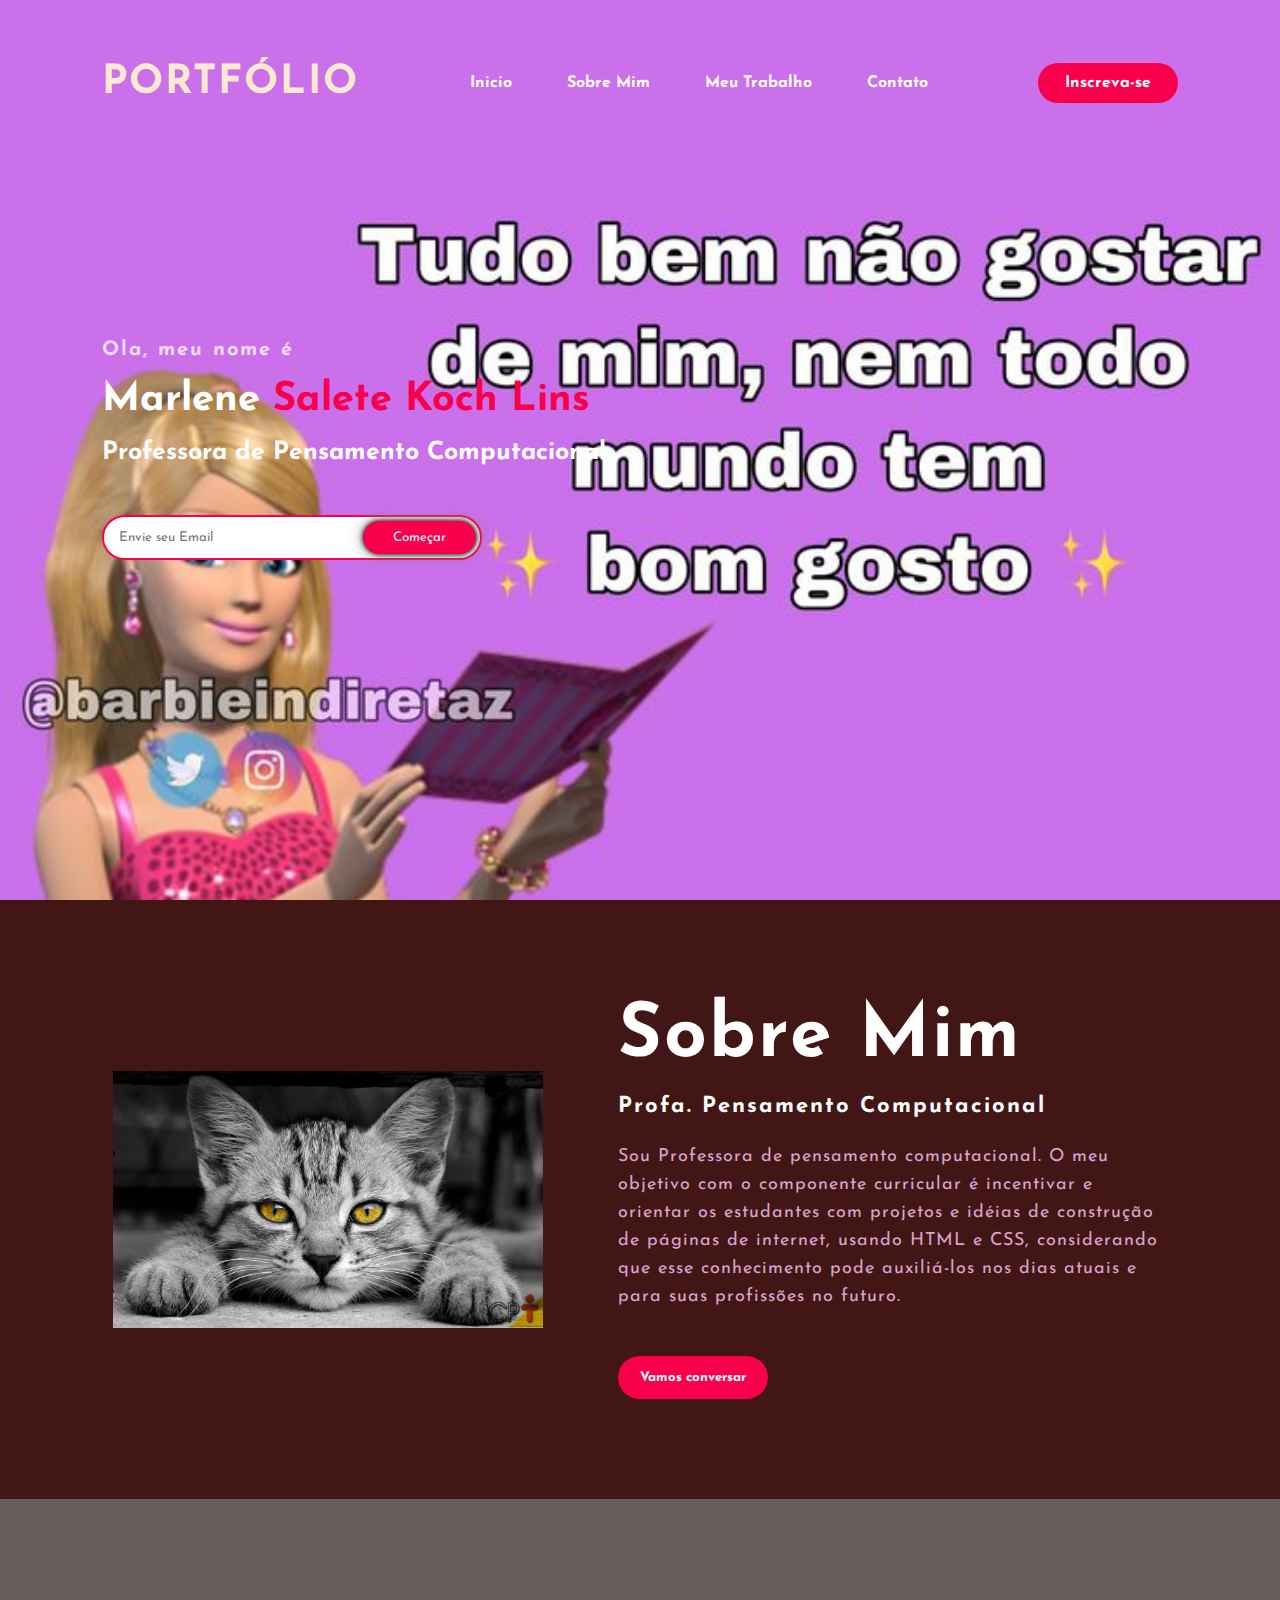
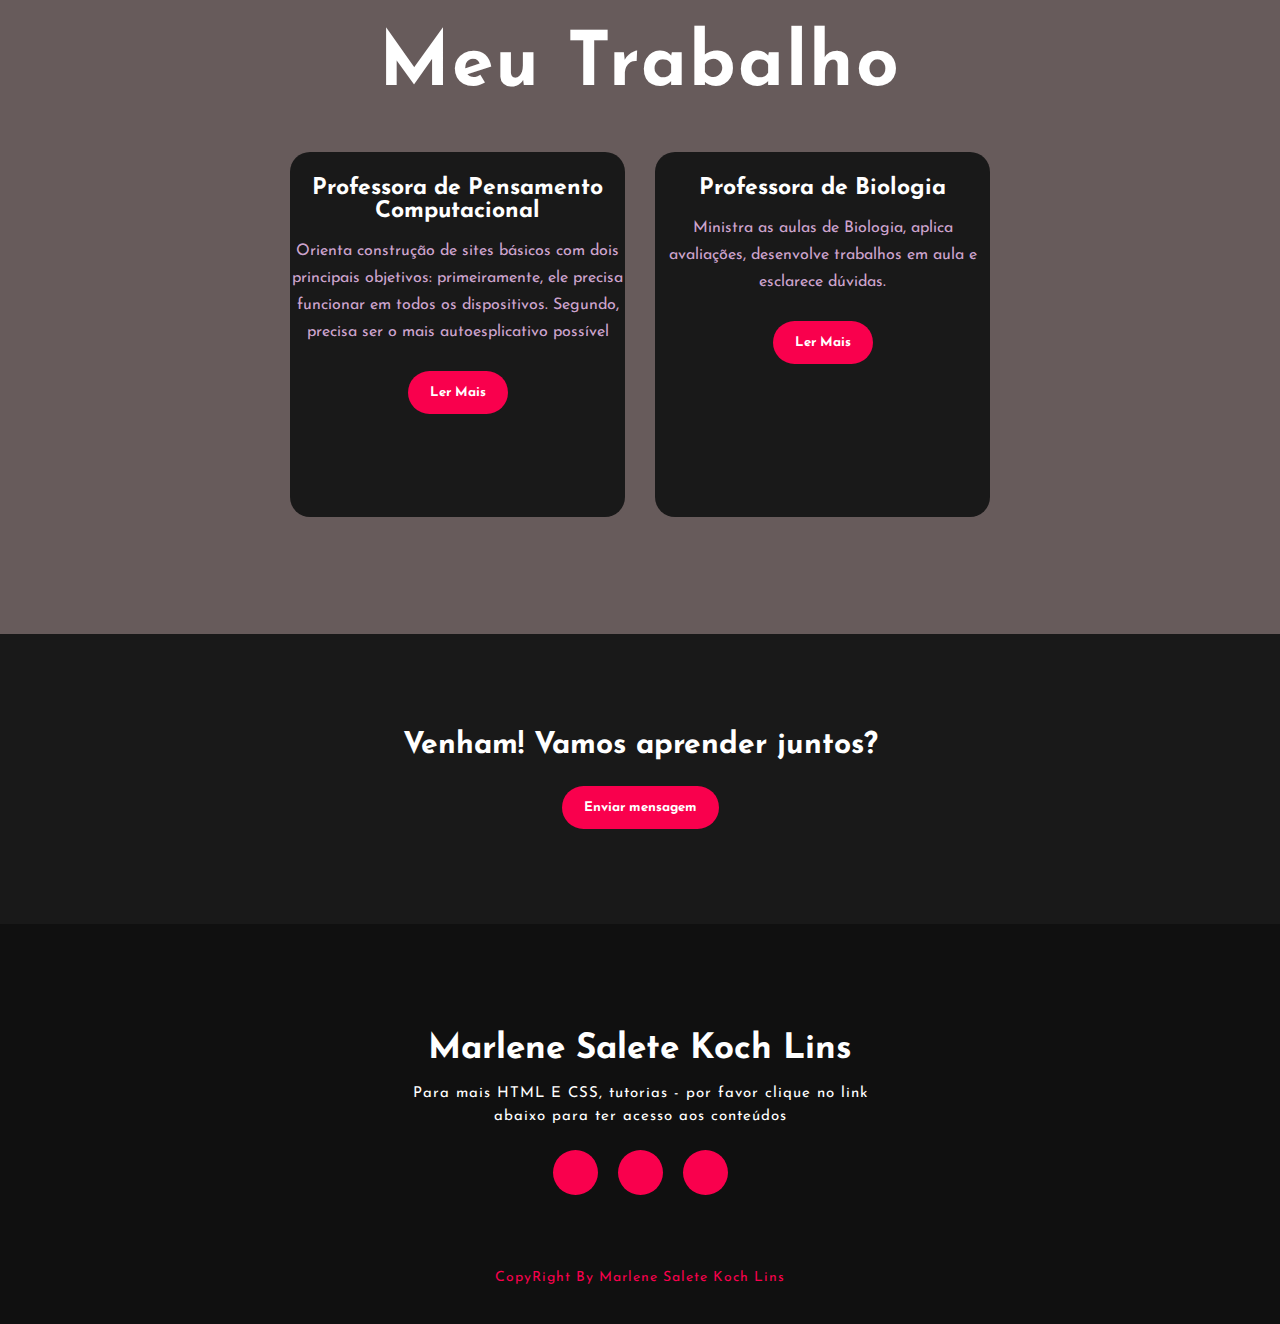
<file: index.html>
<DOCTYPE html>
    <html lang="en">
    <head>
        <meta charset="UTF-8">
        <meta http-equiv="X-UA-Compatible" content="IE=edge">
        <meta name="viewport" content="width=device-width, initial-scale=1.0">
        <link rel="stylesheet" href="style.css">
        <link rel="preconnect" href="https://fonts.gstatic.com">
        <link href="https://fonts.googleapis.com/css2?family=Josefin+Sans:ital,wght@0,100;0,200;0,300;0,400;0,500;0,600;0,700;1,100;1,200;1,300;1,400;1,500;1,600;1,700&display=swap" rel="stylesheet">
        <link rel="stylesheet" href="https://cdnjs.cloudflare.com/ajax/libs/font-awesome/5.15.3/css/all.min.css" integrity="sha512-iBBXm8fW90+nuLcSKlbmrPcLa0OT92xO1BIsZ+ywDWZCvqsWgccV3gFoRBv0z+8dLJgyAHIhR35VZc2oM/gI1w==" crossorigin="anonymous" referrerpolicy="no-referrer" />
        <title>Portfolio website</title>
        
    </head>
    <body>
        <!---Cabeçalho-Main-->
    
        <div class="background">
            <nav>
                <h2> PORTFÓLIO </h2 >
                <ul class="cabeçalho-link">
                    <li><a href="index.html">Inicio</a></li>
                    <li><a href="sobremim.html">Sobre mim</a></li>
                    <li><a href="meutrabalho.html">Meu trabalho</a></li>
                    <li><a href="contato.html">Contato</a></li>
                </ul><!--cabeçalho-link-->
                <a href="#" class="btn">Inscreva-se</a>
            </nav>
    
            <div class="Main">
                <h4>Ola, meu nome é</h4>
                <h1>Marlene <span>Salete Koch Lins</span></h1>
                <h3>Professora de Pensamento Computacional</h3>
                <div class="Container-btn">
                    <form>
                        <input type="email" nome="email" id="mail" placeholder="Envie seu Email">
                        <input type="submit" name="submit" value="Começar">
                    </form>
                </div><!--Container-btn-->
            </div><!--Main-->
        </div><!--background-->
    
    
        <!--Começo-da-seção-sobre-->
    
        <section class="background-color-Sobre">
            <div class="main-sobre">
                <img src="foto4.png">
                <div class="Text-sobre">
                    <h2>Sobre Mim</h2>
                    <h5><apan>Profa. Pensamento Computacional</span></h5>
                    <p>Sou Professora de pensamento computacional. O meu objetivo com o componente curricular é incentivar e orientar os estudantes com projetos e idéias de construção de páginas de internet, usando HTML e CSS, considerando que esse conhecimento pode auxiliá-los nos dias atuais e para suas profissões no futuro.</p>
                    <button  type =" button " > Vamos conversar </button > <!--Button-->
                </div><!--Text-sobre-->
            </div><!--main-sobre-->
        </section><!--background-color-Sobre-->
    
        <!--Começo-da-seção-nossos-serviços-->
    
        <div class="Container-serviços">
            <div class="title">
                <h2>Meu Trabalho</h2>
            </div><!--title-->
    
            <div class="Caixa">
                <div class="Card">
                    <i class="fas fa-bars"></i>
                    <h5>Professora de Pensamento Computacional</h5>
                    <div class="Paragrafo-button">
                        <p> Orienta construção de sites básicos com dois principais objetivos: primeiramente, ele precisa funcionar em todos os dispositivos. Segundo, precisa ser o mais autoesplicativo possível </p>
                        <button type="button">Ler Mais</button><!--button-->
                    </div><!--Paragrafo-button-->
                </div><!--Card-->
    
                <div class="Card">
                    <i class="fas fa-user"></i>
                    <h5>Professora de Biologia</h5>
                    <div class="Paragrafo-button">
                        <p>Ministra as aulas de Biologia, aplica avaliações, desenvolve trabalhos em aula e esclarece dúvidas.</p>
                        <button type="button">Ler Mais</button><!--button-->
                    </div><!--Paragrafo-button-->
                </div><!--Card-->
    
                 </div><!--Caixa-->
        </div><!--Conatiner-serviços-->
        
        <!--Contatos-->
        <div class="me-contate">
            <p>Venham! Vamos aprender juntos?</p>
            <button type="button">Enviar mensagem</button><!--button-->
        </div><!--me-contate-->
    
        <!--Rodapé--->
        <footer>
              <h6>Marlene Salete Koch Lins</h6>
            <p>Para mais HTML E CSS, tutorias - por favor clique no link abaixo para ter acesso aos conteúdos</p>
            <div class="Redes-sociais">
                <a  href ="https://www.facebook.com/" > <i  class =" fab fa-facebook-f " ></i > </a >
                <a  href ="https://www.instagram.com/marlskl/" > <i  class =" fab fa-instagram " ></i > </a >
                <a  href ="https://github.com/MarleneLins" > <i  class =" fab fa-github " ></i > </a >
            </div><!--Redes-sociais-->
            <p class="end">CopyRight By Marlene Salete Koch Lins</p>
        </footer>      
    </body>
    </html>
</file>
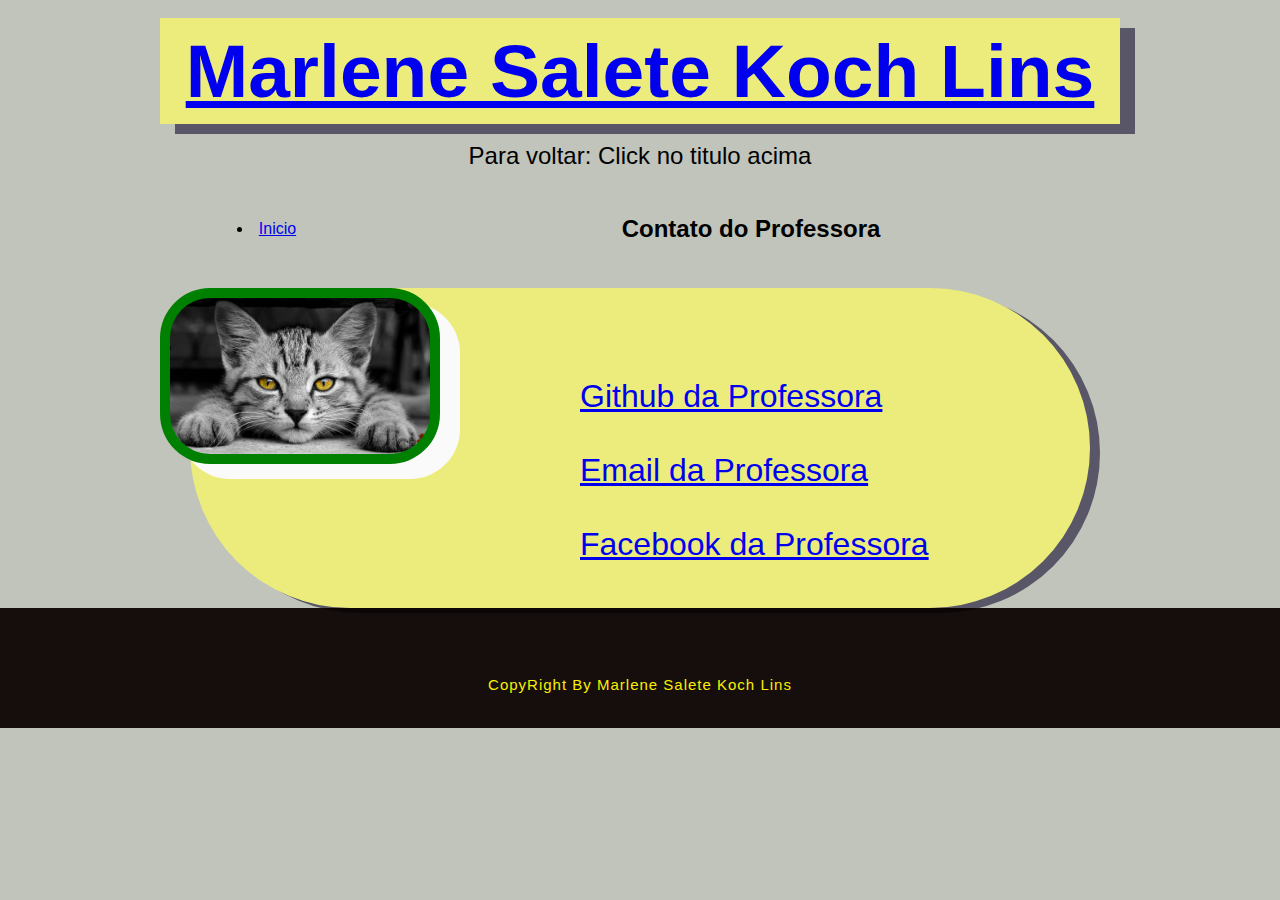
<file: contato.html>
<DOCTYPE html>
    <html lang="pt-br">
    <head>
        <meta charset="UTF-8">
        <meta name="viewport" content="width=device-width, initial-scale=1.0">
        <link rel="stylesheet" href="contato.css" type="text/css">
        <title>Marlene Salete Koch lins</title>
    </head>
    <body>
        <main>
            <section class="corpo">
                <div class="conteudo">
                    <br>
                    <h1 class="titulo-principal"><a href="index.html">Marlene Salete Koch Lins</a></h1>
                <br>
                <center>
                    <font size="5"> Para voltar: Click no titulo acima</font>       
                <br>
                <nav class="inicio">
                    <li><a href="index.html">Inicio</a></li>
                    <a id="contato" href="contato.html"></a>
                    <h2 id="contato-frase">Contato do Professora</h2>
                    <br>
                
                </div>
                <div class="imagem">
                    <img src="foto4.png">
                </div>
                
                    <div class="texto">
                        <font size="6">
                            <a href="https://github.com/MarleneLins" rel="external" target="_blank">Github da Professora</a>
                            <br>
                            <br>
                            <a href="https://mail.google.com/mail/u/0/?fs=1&to=marlene.lins@escola.pr.gov.br&tf=cm" rel="external" target="_blank">Email da Professora</a>
                            <br>
                            <br>
                            <a href="https://www.facebook.com/marlene.lins.98" rel="external" target="_blank">Facebook da Professora</a></font>                        
                    </div>     
                    <h3 class="contato-lista"> 
                    
            </section>
                  <!--Rodapé--->
                    <footer>
                        <br>
                    <p class="end">CopyRight By Marlene Salete Koch Lins</p>
                </footer>
                    
        </main>                    
              
    </body>
    </html>
</file>
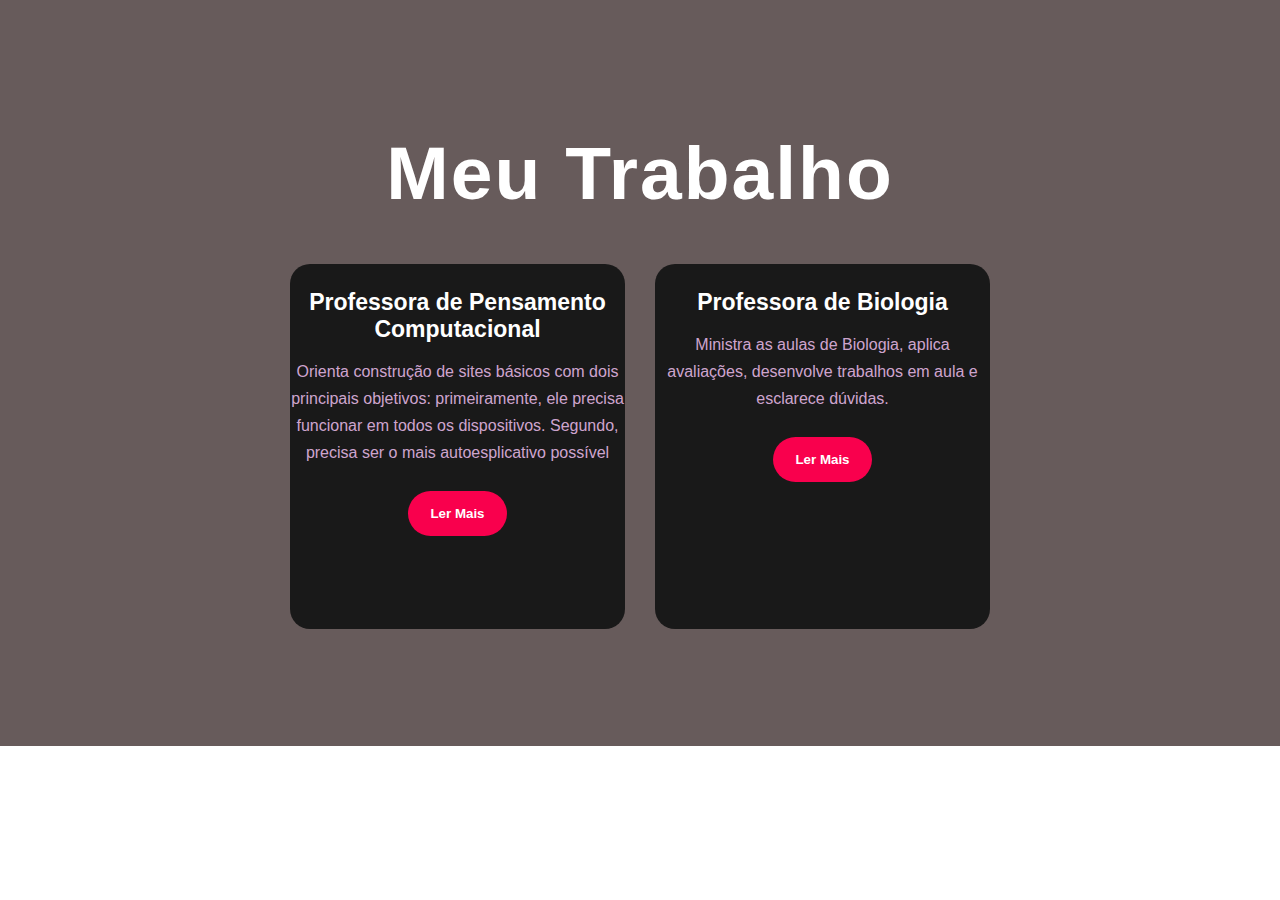
<file: meutrabalho.html>
<DOCTYPE html>
    <html lang="pt-br">
    <head>
        <meta charset="UTF-8">
        <meta name="viewport" content="width=device-width, initial-scale=1.0">
        <link rel="stylesheet" href="style.css" type="text/css">
        <title>MEU TRABALHO</title>
    </head>
    <body>
              <!--Começo-da-seção-sobre-->


<div class="Container-serviços">
    <div class="title">
        <h2>Meu Trabalho</h2>
    </div><!--title-->

    <div class="Caixa">
        <div class="Card">
            <i class="fas fa-bars"></i>
            <h5>Professora de Pensamento Computacional</h5>
            <div class="Paragrafo-button">
                <p> Orienta construção de sites básicos com dois principais objetivos: primeiramente, ele precisa funcionar em todos os dispositivos. Segundo, precisa ser o mais autoesplicativo possível </p>
                <button type="button">Ler Mais</button><!--button-->
            </div><!--Paragrafo-button-->
        </div><!--Card-->
        
        <div class="Card">
            <i class="fas fa-user"></i>
            <h5>Professora de Biologia</h5>
            <div class="Paragrafo-button">
                <p>Ministra as aulas de Biologia, aplica avaliações, desenvolve trabalhos em aula e esclarece dúvidas.</p>
                <button type="button">Ler Mais</button><!--button-->
            </div><!--Paragrafo-button-->
        </div><!--Card-->

         </div><!--Caixa-->
</div><!--Conatiner-serviços-->
    </body>
    </html>
</file>
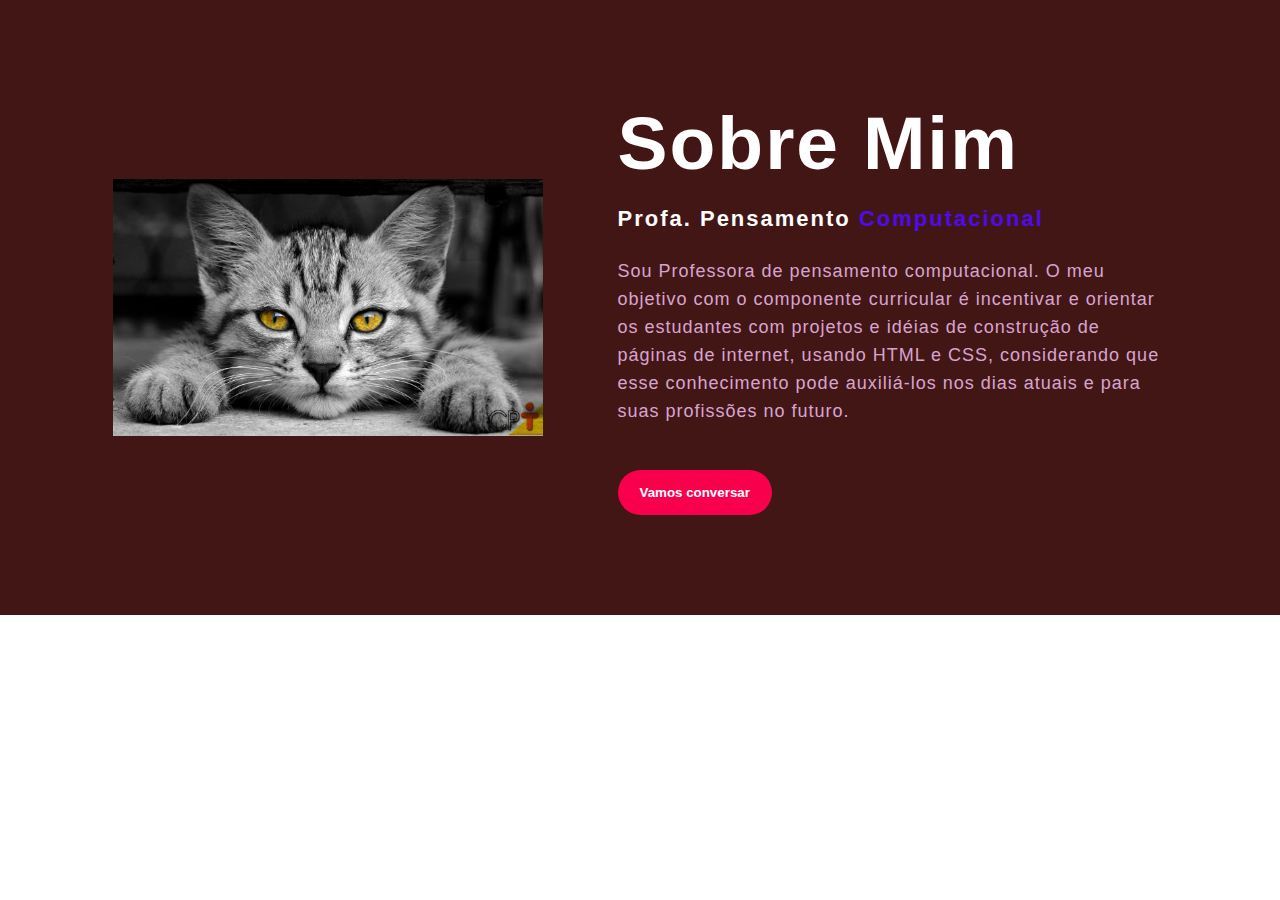
<file: sobremim.html>
<DOCTYPE html>
    <html lang="pt-br">
    <head>
        <meta charset="UTF-8">
        <meta name="viewport" content="width=device-width, initial-scale=1.0">
        <link rel="stylesheet" href="style.css" type="text/css">
        <title>SOBRE MIM</title>
    </head>
    <body>
              <!--Começo-da-seção-sobre-->
    
              <section class="background-color-Sobre">
                <div class="main-sobre">
                    <img src="foto4.png">
                    <div class="Text-sobre">
                        <h2>Sobre Mim</h2>
                        <h5>Profa. Pensamento <span> Computacional</span></h5>
                        <p>Sou Professora de pensamento computacional. O meu objetivo com o componente curricular é incentivar e orientar os estudantes com projetos e idéias de construção de páginas de internet, usando HTML e CSS, considerando que esse conhecimento pode auxiliá-los nos dias atuais e para suas profissões no futuro.</p>
                        <button type="button">Vamos conversar</button><!--Button-->
                    </div><!--Text-sobre-->
                </div><!--main-sobre-->
            </section><!--background-color-Sobre-->
            </body>
    </html>
</file>
<file: style.css>
*{
    padding: 0;
    margin: 0;
    font-family: 'Josefin Sans', sans-serif;
    box-sizing: border-box;
}


.background{
    background-image: url(foto1.png);
    background-size: cover;
    background-position:center;
    height: 100vh;
    width: 100%;

}

nav{
    display: flex;
    align-items: center;
    justify-content: space-between;
    padding: 45px;
    padding-left: 8%;
    padding-right: 8%;
}

    h2{
        color: blanchedalmond;
        font-size: 40px;
        cursor: pointer;
        letter-spacing: 2px;
    }

span{
    color: #4f0bed;
}

nav ul li{
    list-style-type: none;
    display: inline-block;
    padding: 30px  25px;
    margin-top: 0%;
}

nav ul li a{
    color: #fff;
    text-decoration: none;
    font-weight: bold;
    text-transform: capitalize;
}

nav ul li a:hover{
    color: #1100f9;
    transform: scale(1.2);
}

.btn{
    background-color: #f9004d;
    color: #fff;
    text-decoration: none;
    border: 2px solid transparent;
    font-weight: bold;
    padding: 10px 25px;
    border-radius: 30px;
    transition: transform .4s;
}

.btn:hover{
    transform: scale(1.2);
}

.Main{
    position: absolute;
    top: 50%;
    left: 8%;
    transform: translateY(-50%);
}

.Main span{
    color: #f9004d;
}

h1{
    color: #fff;
    margin: 20px 0px 20px;
    font-size: 40px;
}

h4{
    color: rgba(250, 249, 252, 0.8);
    letter-spacing: 2px;
    font-size: 20px;
}

h3{
    color: #fff;
    font-size: 25px;
    margin-bottom: 50px;
}

.Container-btn form{
    width: 380px;
    max-width: 100%;
    position: relative;
}

.Container-btn form input:first-child{
    display: inline-block;
    width: 100%;
    padding: 14px 130px 14px 15px;
    border: 2px solid #f9004d;
    border-radius: 30px;
    outline: none;
}

.Container-btn form input:last-child{
    position: absolute;
    display: inline-block;
    outline: none;
    border: none;
    padding: 10px 30px;
    border-radius: 30px;
    background-color: #f9004d;
    color: #fff;
    box-shadow: 0px 0px 5px #000, 0px 0px 15px #858585;
    right: 6px;
    top: 6px;
    
}

.background-color-Sobre{
    background-color: #431616;
    width: 100%;
    padding: 100px 0px;
    
}

.background-color-Sobre img{
    width: 430px;
    height: auto;
}

.Text-sobre{
    width: 550px;
  }

.main-sobre{
   display: flex;
   align-items: center;
   justify-content: space-around;
   width: 1130px;
   margin: 0 auto;
}

.Text-sobre h2{
    color: #fff;
    font-size: 75px;
    text-transform: capitalize;
    margin-bottom: 20px;
}

.Text-sobre h5{
    color: #fff;
    letter-spacing: 2px;
    font-size: 22px;
    margin-bottom: 25px;
    text-transform: capitalize;
}

.Text-sobre p{
    color: #fcfc;
    letter-spacing: 1px;
    line-height: 28px;
    font-size: 18px;
    margin-bottom: 45px;
}

button{
    background-color: #f9004d;
    color: #fff;
    text-transform: none;
    border: 2px solid transparent;
    font-weight: bold;
    padding: 13px 20px;
    border-radius: 30px;
    transition: .4s;
    
}

button:hover{
    background-color: transparent;
    border: 2px solid #f9004d;
    cursor: pointer;
}

.Container-serviços{
    background-color: #675b5b;
    width: 100%;
    padding: 100px 0px;
}

.title h2{
    color: #fff;
    font-size: 75px;
    width: 1130px;
    margin: 30px auto;
    text-align: center;
}

.Caixa{
    display: flex;
    justify-content: center;
    align-items: center;
    min-height: 400px;
    flex-wrap: wrap;
}

.Card{
    background: #191919;
    height: 365px;
    width: 335px;
    border-radius: 20px;
    margin: 15px;
    position: relative;
    overflow: hidden;
    text-align:  center;
    
}

.Card i{
    font-size: 50px;
    display: block;
    text-align: center;
    margin: 25px 0px;
    color: #f9004d;
}

h5{
    color: #fff;
    font-size: 23px;
    margin-bottom: 15px;
}

.Paragrafo-button{
    color: #fcfc;
    font-size: 16px;
    line-height: 27px;
    margin-bottom: 25px;
}

.Paragrafo-button button{
    margin-top: 25px;
}

.me-contate {
    width: 100%;
    height: 290px;
    background-color: #191919;
    display: flex;
    flex-direction: column;
    justify-content: center;
    align-items: center ;
}

.me-contate p{
    color: #fff;
    font-size: 30px;
    font-weight: bold;
    margin-bottom: 25px;
}

footer{
    position: relative;
    width: 100%;
    height: 400px;
    background-color: #101010;
    display: flex;
    flex-direction: column;
    align-items: center;
    justify-content: center;
}

footer h6{
    font-size: 35px;
    color: #fff;
}

footer p{
    color: #fff;
    font-size: 15px;
    width: 500px;
    text-align: center;
    margin-top: 15px;
    letter-spacing: 1px;
    line-height: 23px;
}

.Redes-sociais{
    display: flex;
    
}

.Redes-sociais a{
    background-color: #f9004d;
    width: 45px;
    height: 45px;
    padding: 15px;
    border-radius: 50%;
    margin: 22px 10px;
    color: #fff;
    text-decoration: none;
    font-size: 20px;
    align-items: center;
    display: flex;
    justify-content: center;
    flex-direction: row;
}

.Redes-sociais a:hover{
    transform: scale(1.2);
    transition: .3s;
}

.end{
    position: absolute;
    color: #f9004d;
    bottom: 35px;
    font-size: 14px ;
}
</file>
<file: contato.css>
body{
    background-color: #c0c4bb;
  }

.corpo {
    width: 960px;
    margin: auto;
}

.conteudo {
    display: table;
    width: 960px;
}

.imagem {
    display: table-cell;
    float: left;
}  

.texto {
    display: table-cell;
    float: left;
    width: 400px;
    margin-top: 90px; 
    margin-left: 140px;
}

.titulo-principal {
    background-color: rgb(236, 236, 124);
    color: rgb(35, 4, 127);
    max-width: 960px;
    margin: 0 auto;
    text-align: center;
    padding: 10px;
    box-shadow: 15px 10px rgb(88, 86, 103);
  }

  .contato-lista{
    background-color: rgb(236, 236, 124);
    color: rgb(35, 4, 127);
    max-width: 900px;
    margin: 0 auto;
    text-align: center;
    padding: 160px;
    border-radius: 600px;
    box-shadow: 10px 5px rgb(88, 86, 103);
  }

  *{
    padding: 0;
    margin: 0;
    font-family: 'Josefin Sans', sans-serif;
    box-sizing: border-box;
}

nav{
    display: flex;
    align-items: center;
    justify-content: space-between;
    padding: 45px;
    padding-left: 8%;
    padding-right: 8%;
}

h1{
    color: rgb(20, 1, 1);
    margin: 20px 0px 20px;
    font-size: 75px;
}

h4{
    color: rgba(245, 6, 6, 0.8);
    letter-spacing: 2px;
    font-size: 20px;
}

h3{
    color: #fff;
    font-size: 25px;
    margin-bottom: 50px;
}

img {
    max-width: 700px;
    width: 700px;
     background-color: green;
     color: rgb(244, 8, 8);
     max-width: 280px;
     margin: 0 auto;
     text-align: center;
    padding: 10px;
    border-radius: 50px;
    box-shadow: 20px 15px rgb(250, 250, 250); 
}

footer{
    position: relative;
    width: 100%;
    height: 120px;
    background-color: #070000ed;
    display: flex;
    flex-direction: column;
    align-items: center;
    justify-content: center;
}

footer p{
    color: rgb(250, 238, 4);
    font-size: 15px;
    width: 500px;
    text-align: center;
    margin-top: 15px;
    letter-spacing: 1px;
    line-height: 23px;
}
</file>
